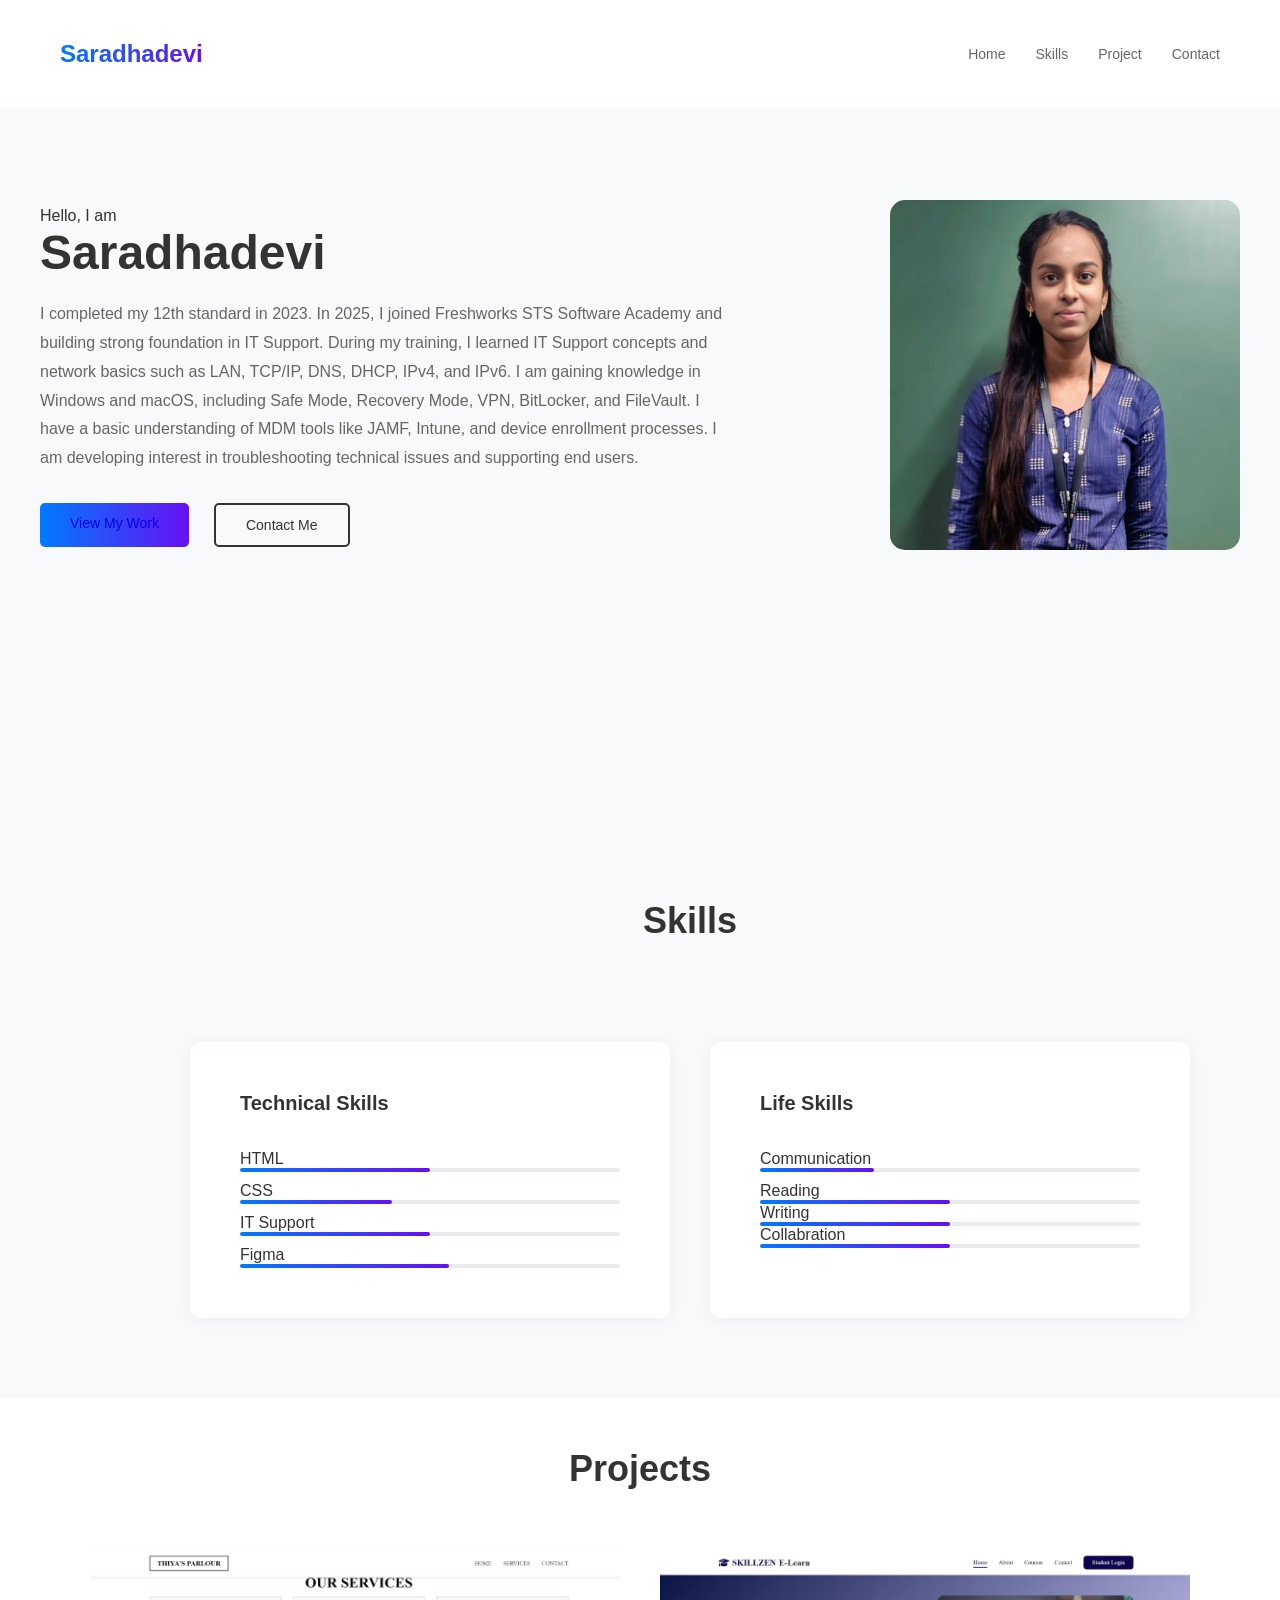
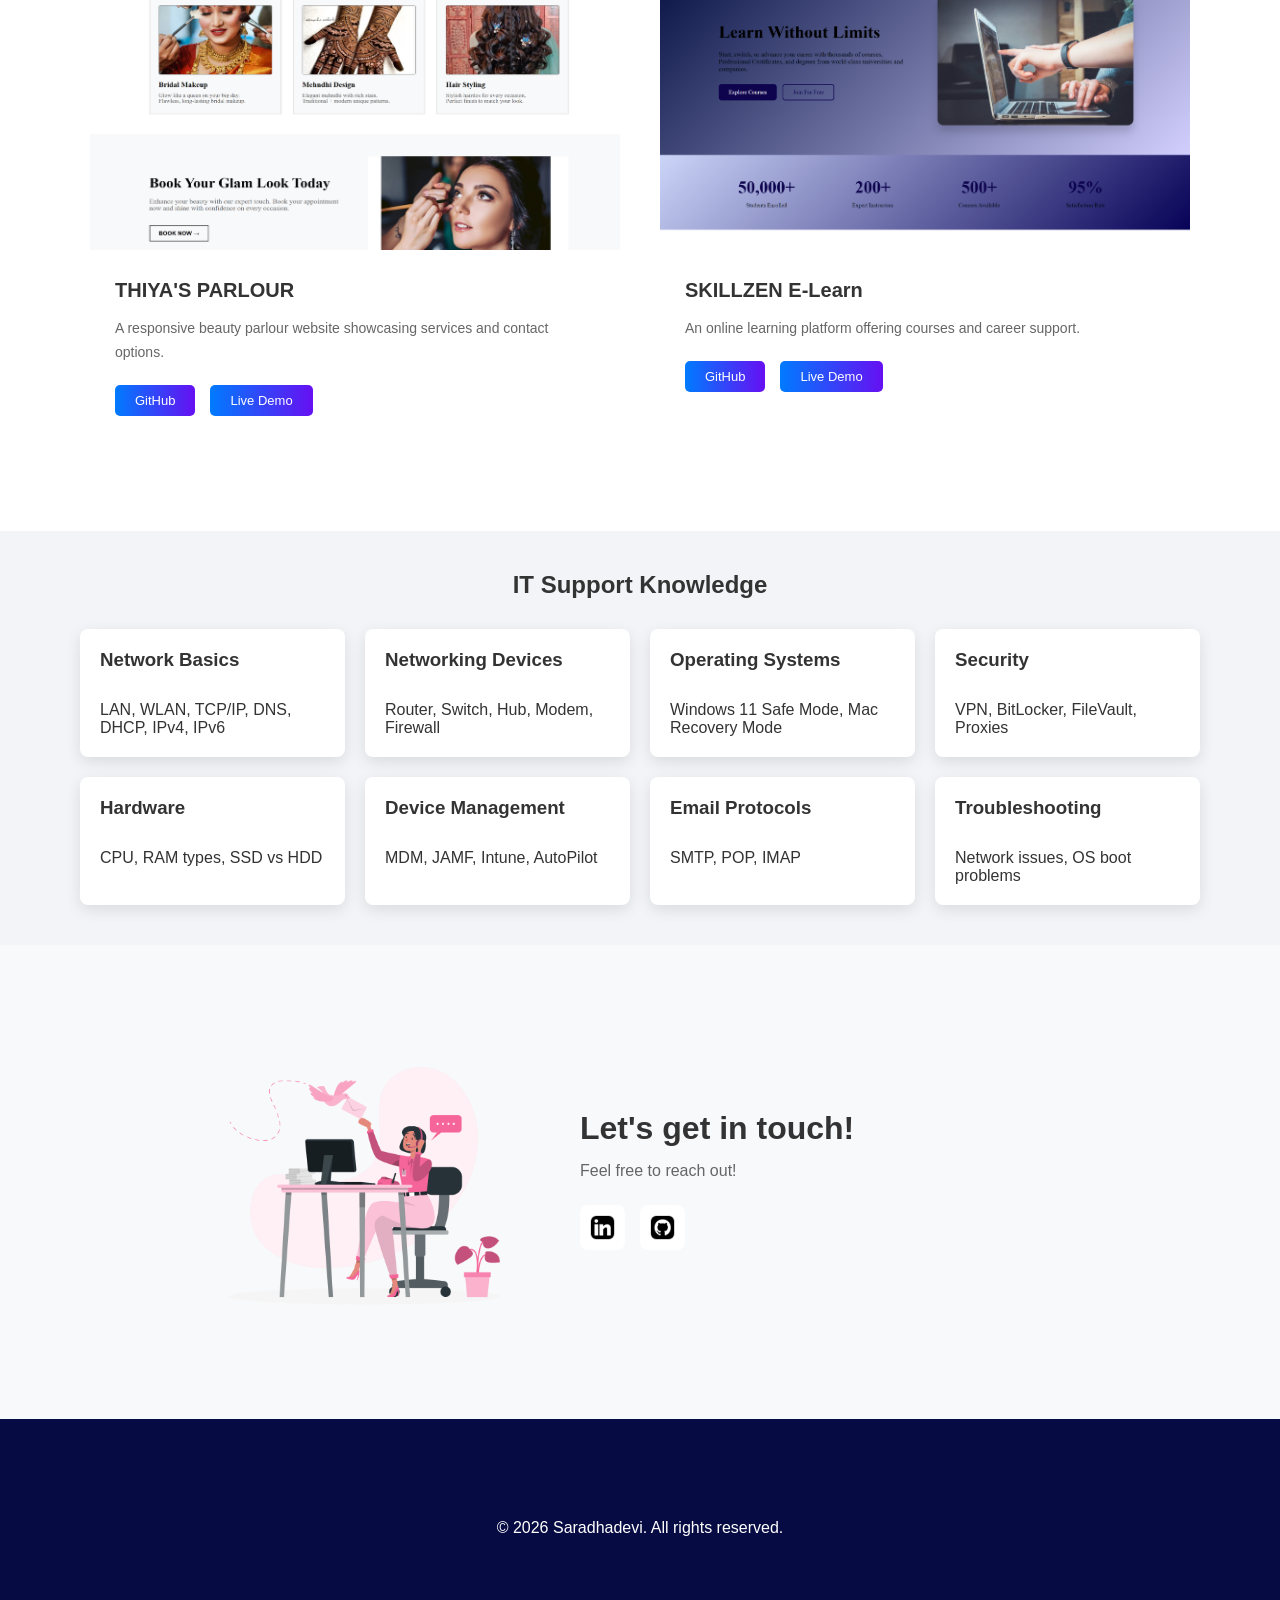
<file: index.html>
<!doctype html>
<html lang="en">
  <head>
    <meta charset="UTF-8" />
    <meta name="viewport" content="width=device-width, initial-scale=1.0" />
    <title>Saradhadevi | Portfolio</title>
    <link rel="stylesheet" href="./style.css" />
  </head>

  <body>
    <!-- Navigation -->
    <nav>
      <div class="nav-container">
        <a href="#home" class="logo">Saradhadevi</a>
        <ul class="nav-links">
          <li><a href="#home">Home</a></li>
          <li><a href="#skills">Skills</a></li>
          <li><a href="#portfolio">Project</a></li>
          
          <li><a href="#contact">Contact</a></li>
        </ul>
      </div>
    </nav>

    <!-- Home Section -->
    <section id="home" class="home-section">
      <div class="home-container">
        <div class="home-text">
          <p class="heading">Hello, I am</p>
          <h1 class="name">Saradhadevi</h1>
          <p class="description">
            I completed my 12th standard in 2023.
In 2025, I joined Freshworks STS Software Academy and building strong  foundation in IT Support.
During my training, I learned IT Support concepts and network basics such as LAN, TCP/IP, DNS, DHCP, IPv4, and IPv6.
I  am gaining knowledge in Windows and macOS, including Safe Mode, Recovery Mode, VPN, BitLocker, and FileVault.
I have a basic understanding of MDM tools like JAMF, Intune, and device enrollment processes.
I am  developing interest in troubleshooting technical issues and supporting end users.
          </p>
          <div class="buttons">
            <a href="#portfolio" class="btn btn-primary">View My Work</a>
            <a href="#contact" class="btn btn-secondary">Contact Me</a>
          </div>
        </div>
        <div class="home-image">
          <img src="assets/saratha's pic.png" alt="Saradhadevi" />
        </div>
      </div>
    </section>


</section> 

    <!-- Skills Section -->
    <section id="skills" class="skills-section">
  

      <div class="skills-container">
            <h2 class="section-title">Skills</h2>
            <div class="foo">
               <div class="skills-box">
          <h3>Technical Skills</h3>

          <div class="skill">
            <span>HTML</span>
            <div class="skill-bar">
              <div class="skill-fill" style="width: 50%"></div>
            </div>
          </div>

          <div class="skill">
            <span>CSS</span>
            <div class="skill-bar">
              <div class="skill-fill" style="width: 40%"></div>
            </div>
          </div>

           <div class="skill">
            <span>IT Support</span>
            <div class="skill-bar">
              <div class="skill-fill" style="width: 50%"></div>
            </div>
          </div>

          <div class="skill">
            <span>Figma</span>
            <div class="skill-bar">
              <div class="skill-fill" style="width: 55%"></div>
            </div>
          </div>
        </div>
        <div class="skills-box">
          <h3>Life Skills</h3>

          <div class="skill">
            <span>Communication</span>
            <div class="skill-bar">
              <div class="skill-fill" style="width: 30%"></div>
            </div>
          </div>

          <div class="skill">
            <span>Reading</span>
            <div class="skill-bar">
              <div class="skill-fill" style="width: 50%"></div>
            </div>

              <div class="skill">
            <span>Writing</span>
            <div class="skill-bar">
              <div class="skill-fill" style="width: 50%"></div>
            </div>

             <div class="skill">
            <span>Collabration</span>
            <div class="skill-bar">
              <div class="skill-fill" style="width: 50%"></div>
            </div>

          </div>
        </div>
      </div>
      </div>
            </div>
       

    </section>

    <!-- Projects Section -->
    <section id="portfolio" class="portfolio-section">
      <div class="boo">

        <h2 class="section-title">Projects</h2>
        <div class="projects-container">
          <div class="project-card">
            <img src="assets/parlour.png" alt="Thiya's Parlour" />
            <div class="project-info">
              <h3>THIYA'S PARLOUR</h3>
              <p>
                A responsive beauty parlour website showcasing services and
                contact options.
              </p>
              <div class="project-links">
                <a href="https://github.com/sarathasharu21-bot/static-webpage"
                  >GitHub</a
                >
                <a href="https://sarathasharu21-bot.github.io/static-webpage/"
                  >Live Demo</a
                >
              </div>
            </div>
          </div>
  
          <div class="project-card">
            <img src="assets/Skillzen.png" alt="Skillzen E-Learn" />
            <div class="project-info">
              <h3>SKILLZEN E-Learn</h3>
              <p>
                An online learning platform offering courses and career support.
              </p>
              <div class="project-links">
                <a href="https://github.com/sarathasharu21-bot/Skillzen"
                  >GitHub</a
                >
                <a href="https://sarathasharu21-bot.github.io/Skillzen-E-Learn/"
                  >Live Demo</a
                >
              </div>
            </div>
          </div>
        </div>
      </div>
      
    </section>


     <!-- IT SKILLS SECTION -->
    <section id="skills" class="skills">
        <h2>IT Support Knowledge</h2>

        <div class="card-container">

            <div class="card">
                <h3>Network Basics</h3>
                <p>LAN, WLAN, TCP/IP, DNS, DHCP, IPv4, IPv6</p>
            </div>

            <div class="card">
                <h3>Networking Devices</h3>
                <p>Router, Switch, Hub, Modem, Firewall</p>
            </div>

            <div class="card">
                <h3>Operating Systems</h3>
                <p>Windows 11 Safe Mode, Mac Recovery Mode</p>
            </div>

            <div class="card">
                <h3>Security</h3>
                <p>VPN, BitLocker, FileVault, Proxies</p>
            </div>

            <div class="card">
                <h3>Hardware</h3>
                <p>CPU, RAM types, SSD vs HDD</p>
            </div>

            <div class="card">
                <h3>Device Management</h3>
                <p>MDM, JAMF, Intune, AutoPilot</p>
            </div>

            <div class="card">
                <h3>Email Protocols</h3>
                <p>SMTP, POP, IMAP</p>
            </div>

            <div class="card">
                <h3>Troubleshooting</h3>
                <p>Network issues, OS boot problems</p>
            </div>

        </div>
    </section>




    <!-- Contact Section -->
    <section id="contact" class="contact-section">
      <div class="contact-container">
        <div class="contact-image">
          <img src="assets/Contact-me-img.png" alt="Contact" />
        </div>

        <div class="contact-text">
          <h2>Let's get in touch!</h2>
          <p>Feel free to reach out!</p>

          <div class="social-links">
            <a href="https://linkedin.com/in/saradhadevi-m-418635389/">
              <img src="assets/linkedin.png" alt="LinkedIn" />
            </a>

            <a href="https://github.com/">
              <img src="assets/github.png" alt="GitHub" />
            </a>

            <!-- <a href="mailto:sarathasharu21@gmail.com">
              <img src="assets/mail.png" alt="Email" />
            </a>
            <p>sarathasharu21@gmail.com</p>

            <a href="tel:+919361289836">
              <img src="assets/call.png" alt="Phone" />
            </a>
            <p>9361289836</p>
          </div>
        </div> -->
      </div>
    </section>

    <!-- Footer -->
    <footer>
      <p>&copy; 2026 Saradhadevi. All rights reserved.</p>
    </footer>
  </body>
</html>
</file>
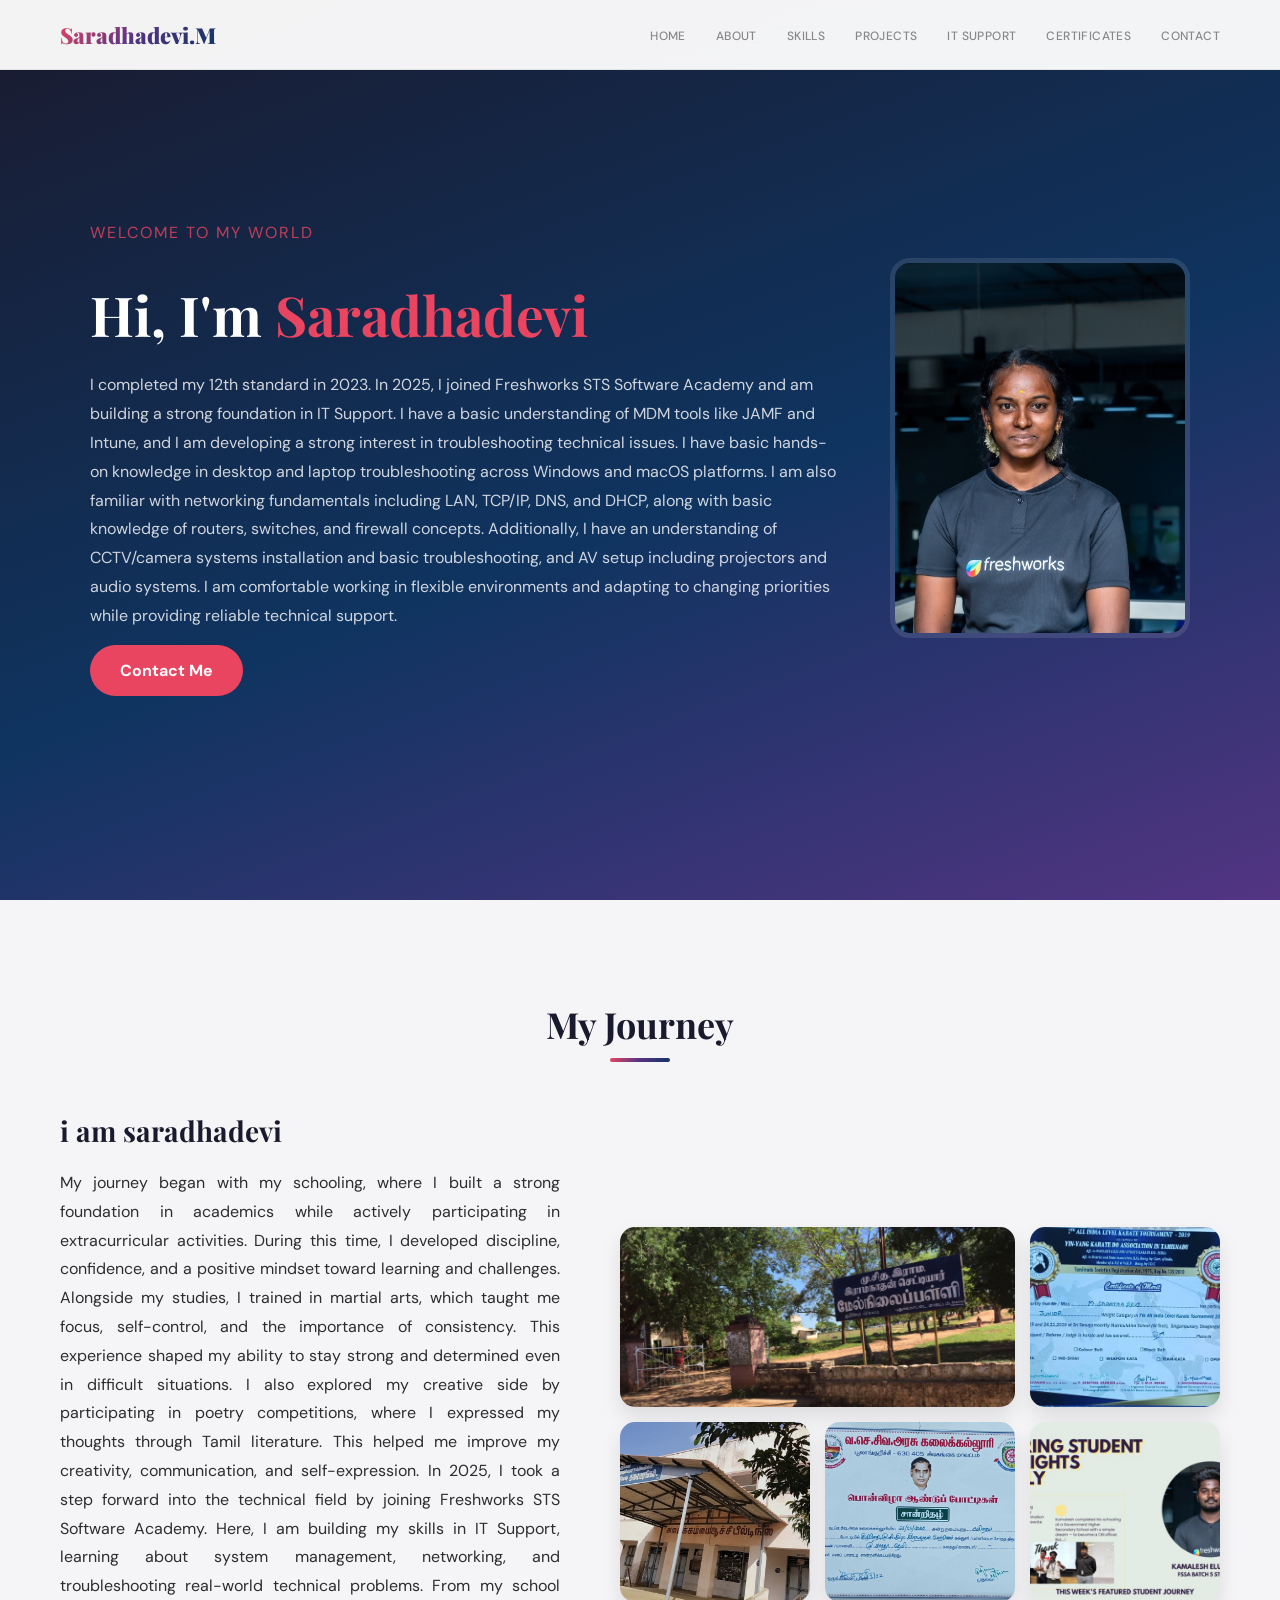
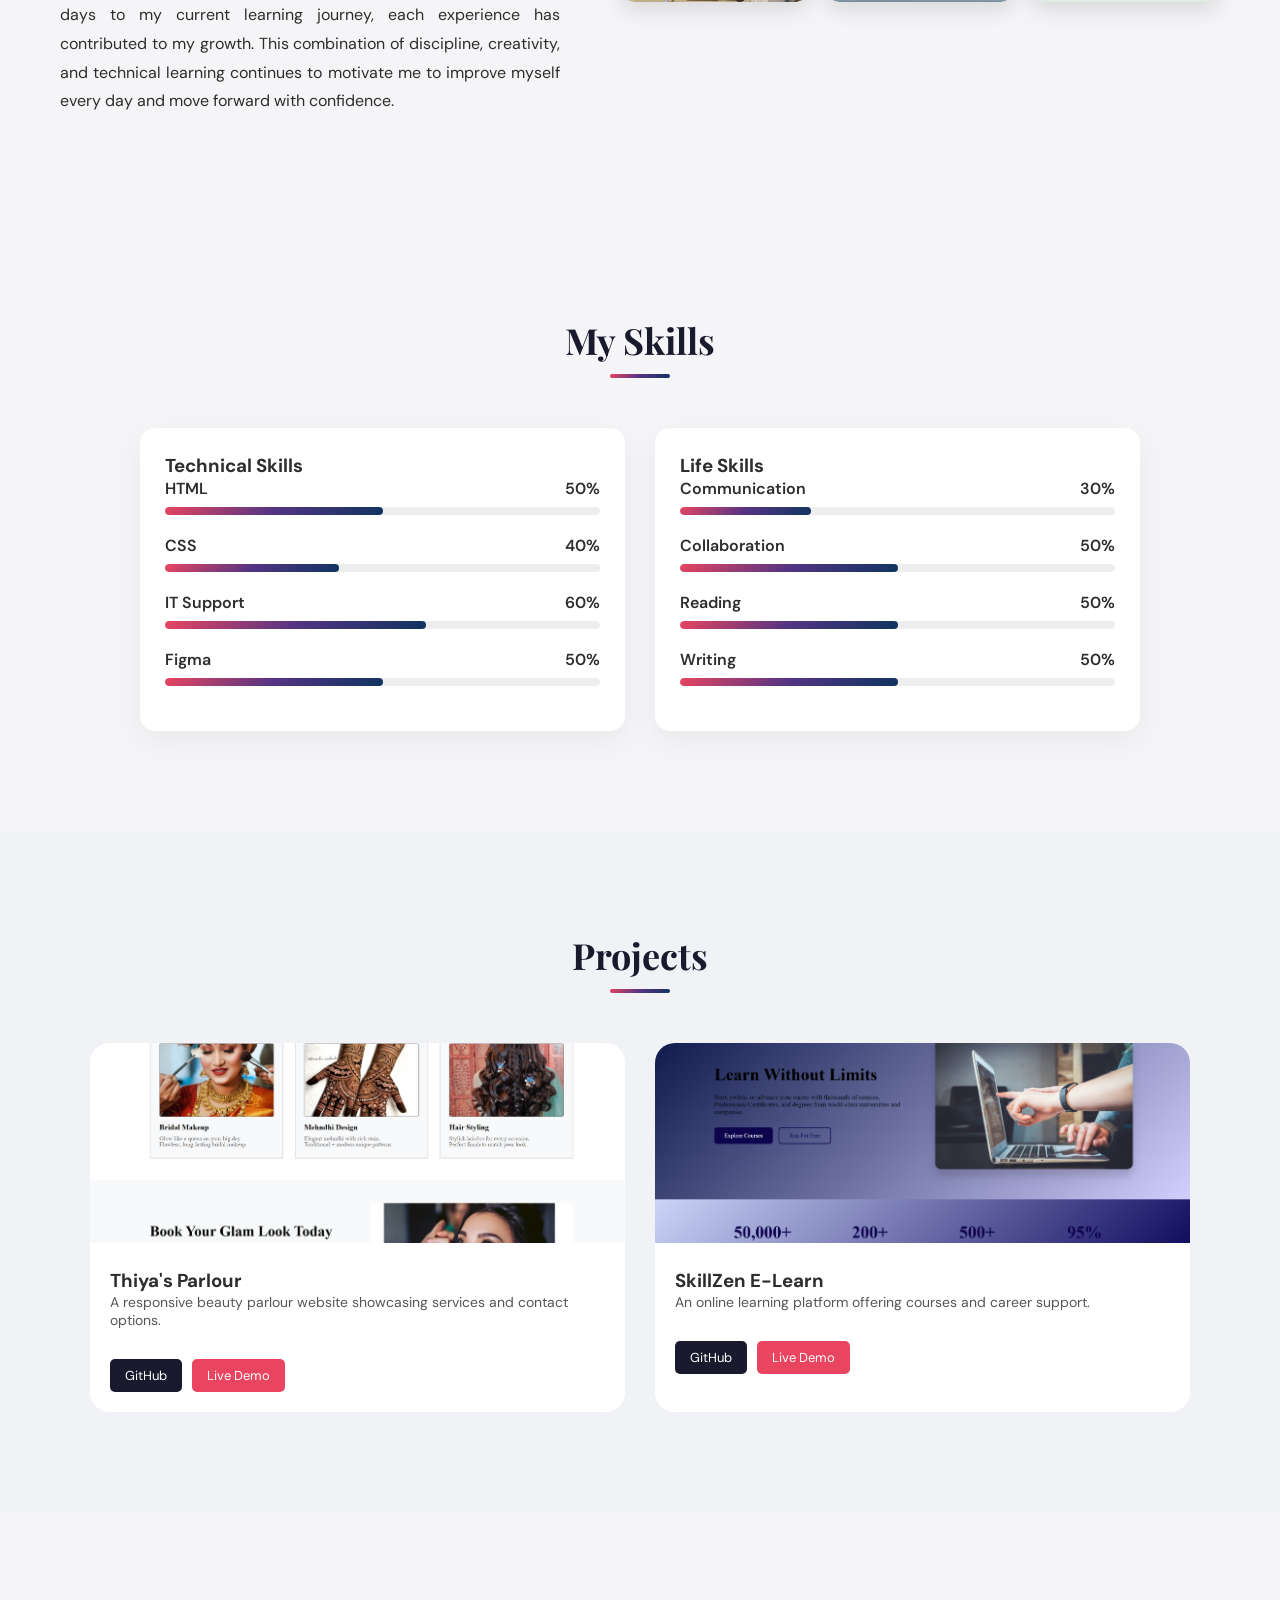
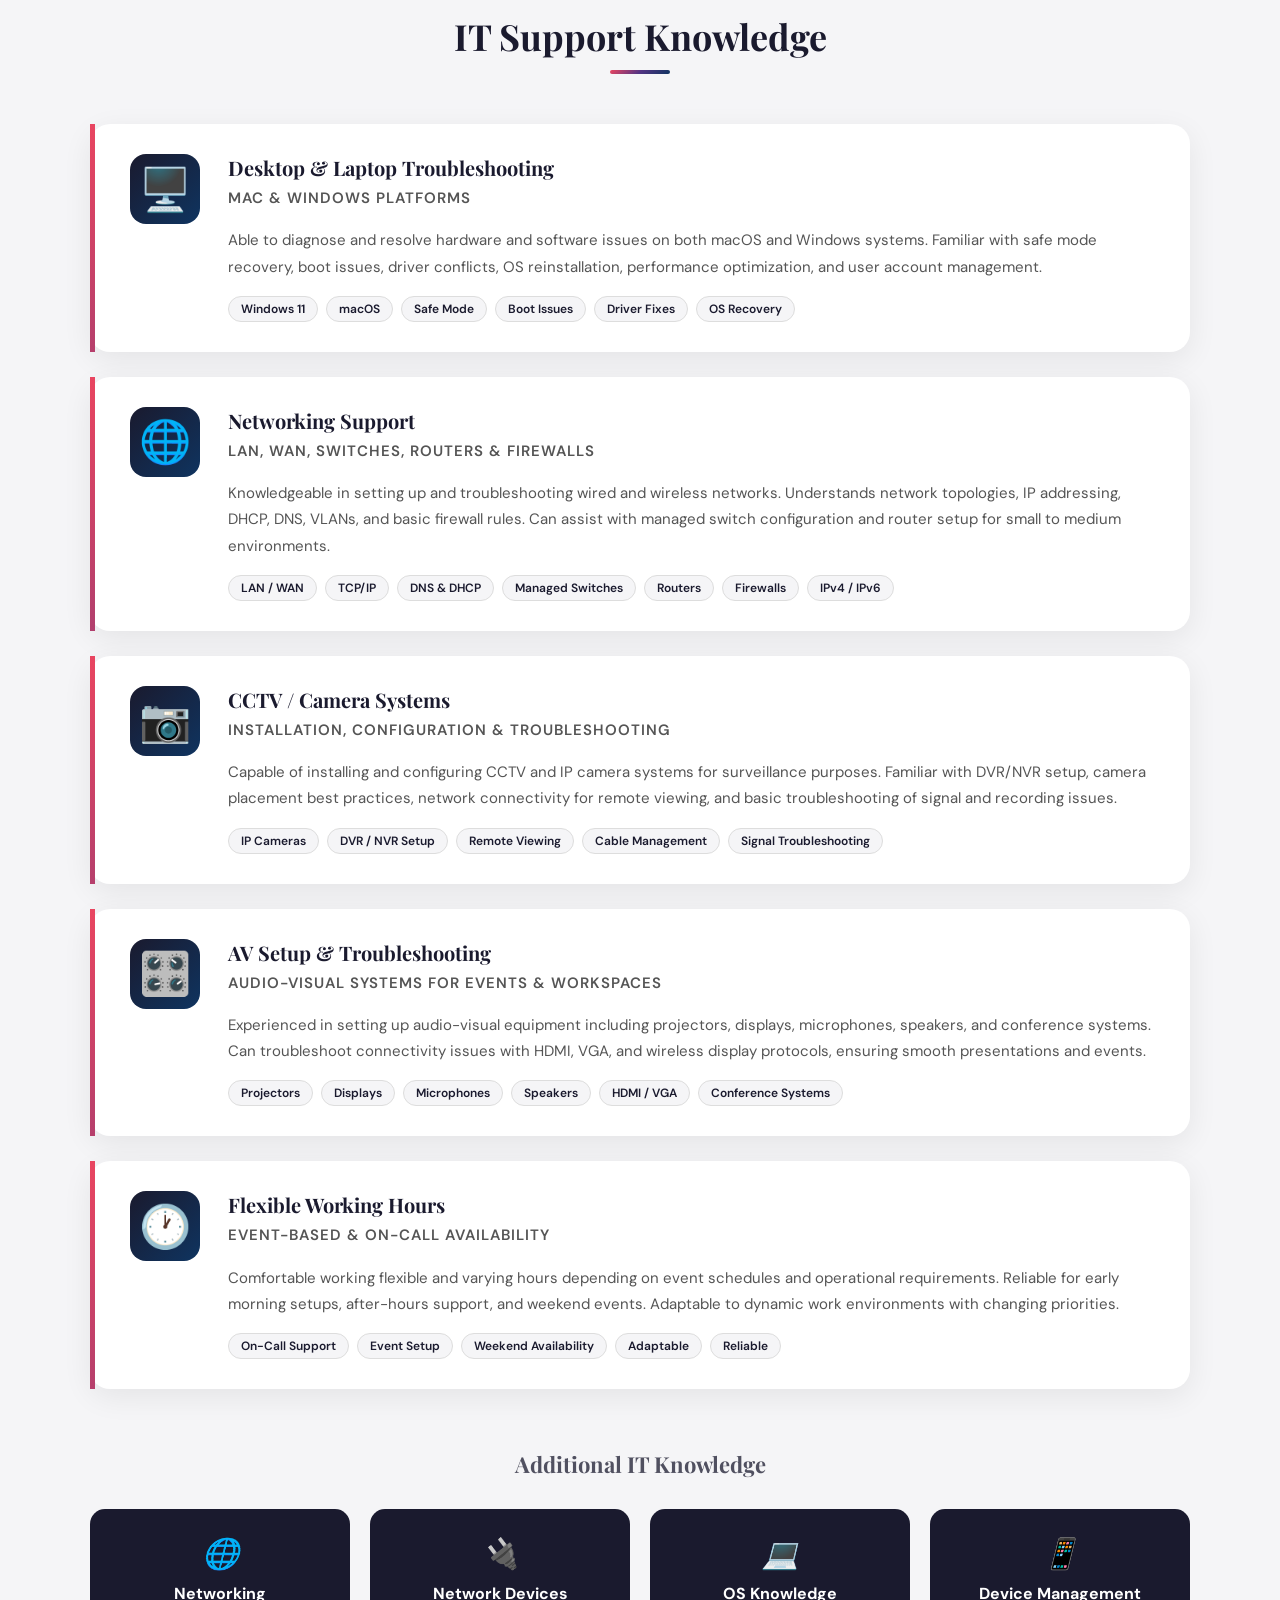
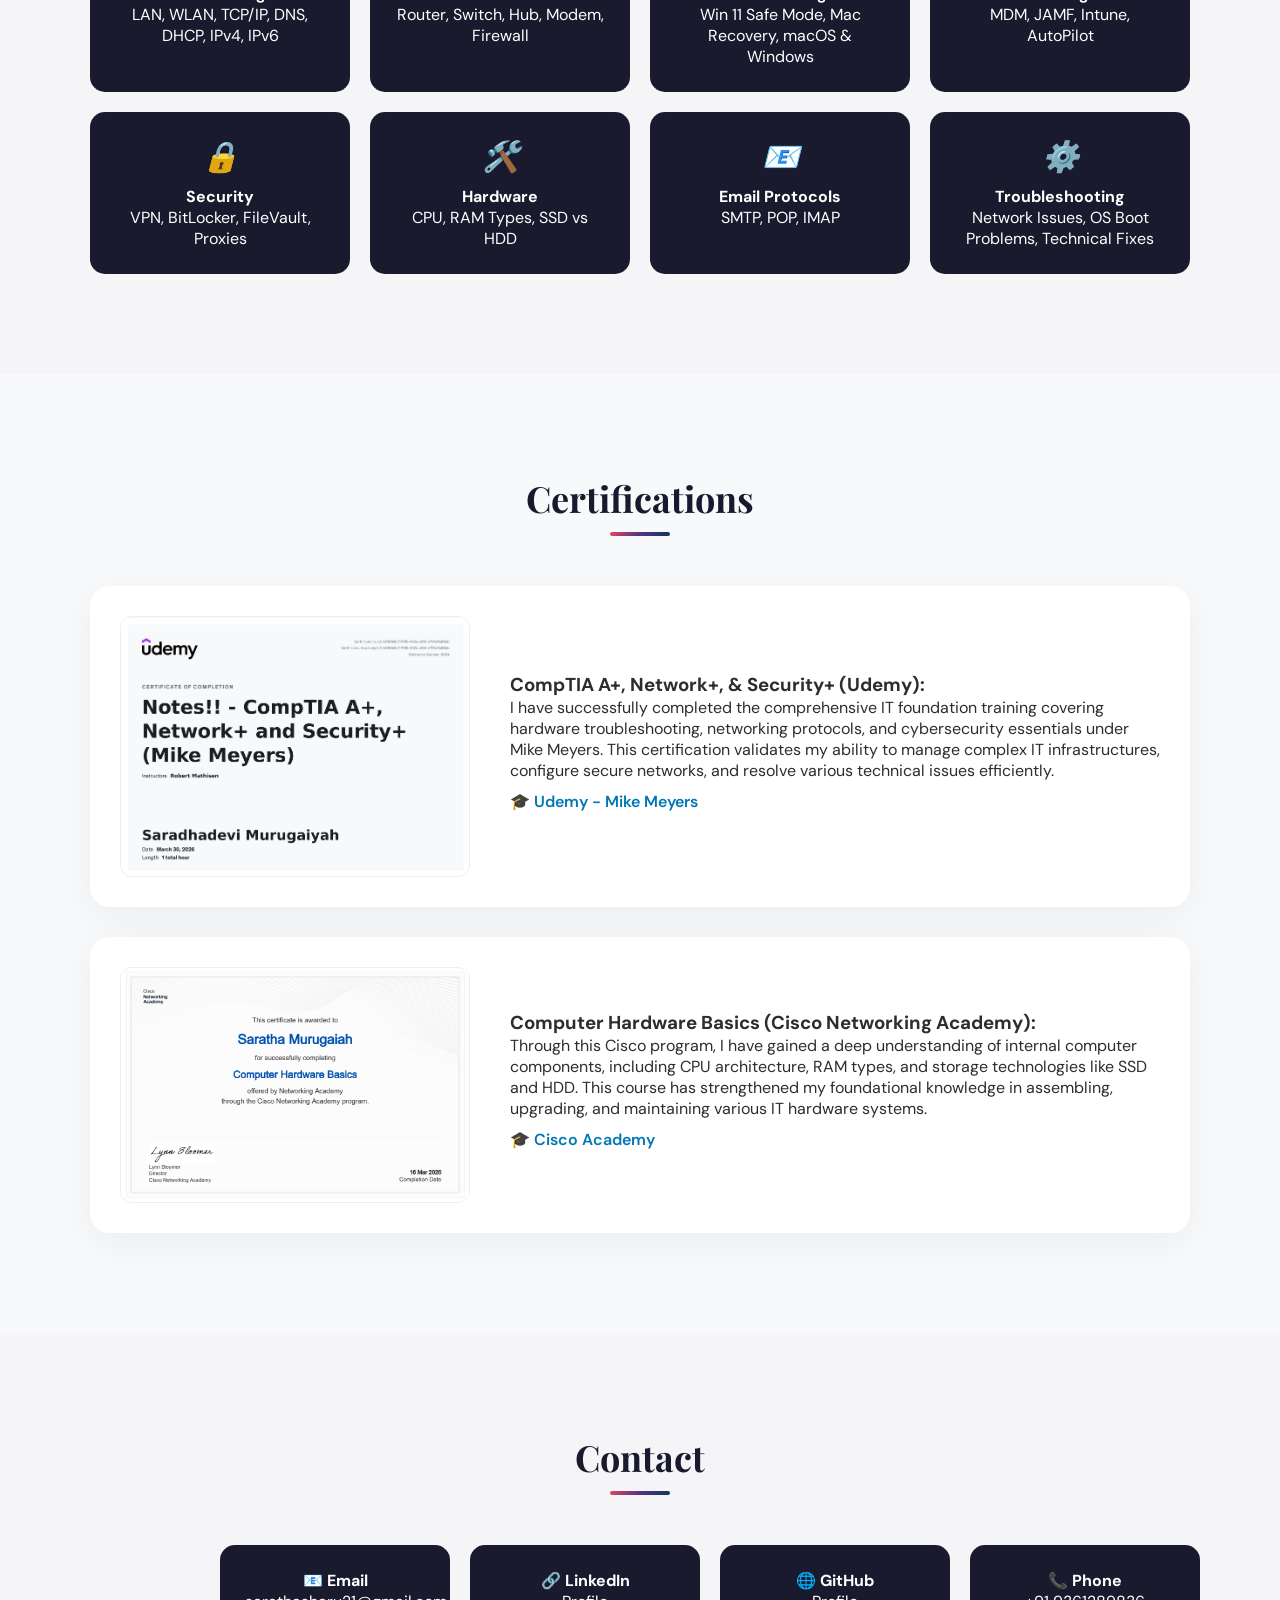
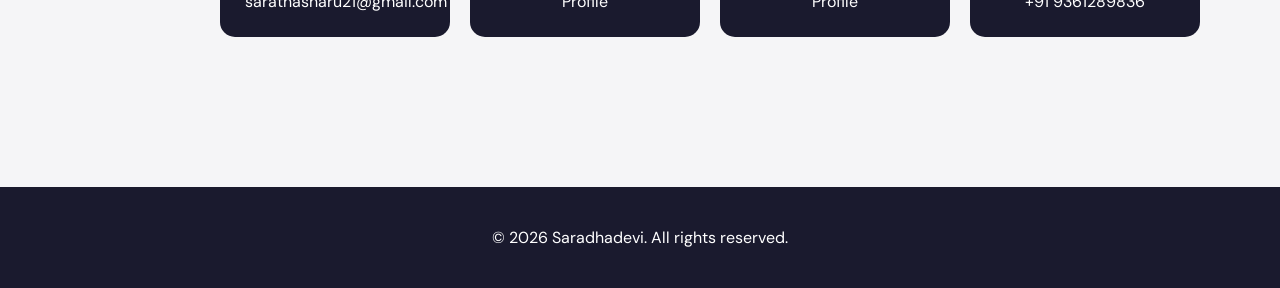
<file: index2.html>
<!DOCTYPE html>
<html lang="en">
<head>
  <meta charset="UTF-8" />
  <meta name="viewport" content="width=device-width, initial-scale=1.0" />
  <title>Saradhadevi | Portfolio</title>
  <link href="https://fonts.googleapis.com/css2?family=Playfair+Display:wght@700;900&family=DM+Sans:wght@300;400;500;600&display=swap" rel="stylesheet" />
  <link rel="stylesheet" href="style2.css"> 
</head>
<body>

  <nav>
    <a href="#" class="logo">Saradhadevi.M</a>
    <ul class="nav-links">
      <li><a href="#home">Home</a></li>
      <li><a href="#about">About</a></li>
      <li><a href="#skills">Skills</a></li>
      <li><a href="#portfolio">Projects</a></li>
      <li><a href="#it-support">IT Support</a></li>
      <li><a href="#certificates">Certificates</a></li>
      <li><a href="#contact">Contact</a></li>
    </ul>
  </nav>

  <section id="home" class="home-section">
    <div class="home-container">
      <div class="home-text">
        <p style="letter-spacing: 2px; color: var(--accent1);">WELCOME TO MY WORLD</p>
        <h1>Hi, I'm <span>Saradhadevi</span></h1>
        <p>I completed my 12th standard in 2023. In 2025, I joined Freshworks STS Software Academy and am building a strong foundation in IT Support. I have a basic understanding of MDM tools like JAMF and Intune, and I am developing a strong interest in troubleshooting technical issues.

I have basic hands-on knowledge in desktop and laptop troubleshooting across Windows and macOS platforms. I am also familiar with networking fundamentals including LAN, TCP/IP, DNS, and DHCP, along with basic knowledge of routers, switches, and firewall concepts.

Additionally, I have an understanding of CCTV/camera systems installation and basic troubleshooting, and AV setup including projectors and audio systems. I am comfortable working in flexible environments and adapting to changing priorities while providing reliable technical support.</p>
        <a href="#contact" style="padding: 15px 30px; background: var(--accent1); color: white; border-radius: 50px; font-weight: bold;">Contact Me</a>
      </div>
      <div class="home-image">
        <img src="assets/my image.png" alt="Saradhadevi">
      </div>
    </div>
  </section>

  <section id="about" class="about-section">
    <h2 class="section-title">My Journey</h2>
    <div class="section-line"></div>
    <div class="journey-container">
      <div class="journey-text">
        <h3>i am saradhadevi</h3>
        <p>My journey began with my schooling, where I built a strong foundation in academics while actively participating in extracurricular activities. During this time, I developed discipline, confidence, and a positive mindset toward learning and challenges.

Alongside my studies, I trained in martial arts, which taught me focus, self-control, and the importance of consistency. This experience shaped my ability to stay strong and determined even in difficult situations.

I also explored my creative side by participating in poetry competitions, where I expressed my thoughts through Tamil literature. This helped me improve my creativity, communication, and self-expression.

In 2025, I took a step forward into the technical field by joining Freshworks STS Software Academy. Here, I am building my skills in IT Support, learning about system management, networking, and troubleshooting real-world technical problems.

From my school days to my current learning journey, each experience has contributed to my growth. This combination of discipline, creativity, and technical learning continues to motivate me to improve myself every day and move forward with confidence.</p>
      </div>
      <div class="journey-gallery">
        <div class="gallery-item item-1"><img src="assets/M.CT.RM.School.png" alt="Schooling"></div>
        <div class="gallery-item item-2"><img src="assets/Karathey certificate.png" alt="Karate Certificate"></div>
        <div class="gallery-item item-3"><img src="assets/School.png" alt="Medal"></div>
        <div class="gallery-item item-4"><img src="assets/kavithai ceriticate.png" alt="Poetry"></div>
        <div class="gallery-item item-5"><img src="assets/Screenshot 2026-04-15 232546.png" alt="Present"></div>
      </div>
    </div>
  </section>

  <section id="skills">
    <h2 class="section-title">My Skills</h2>
    <div class="section-line"></div>
    <div class="skills-grid">
      <div class="skill-card">
        <h3>Technical Skills</h3>
        <div class="skill-item">
          <div class="skill-info"><span>HTML</span><span>50%</span></div>
          <div class="progress-bar"><div class="progress-fill" style="width: 50%"></div></div>
        </div>
        <div class="skill-item">
          <div class="skill-info"><span>CSS</span><span>40%</span></div>
          <div class="progress-bar"><div class="progress-fill" style="width: 40%"></div></div>
        </div>
        <div class="skill-item">
          <div class="skill-info"><span>IT Support</span><span>60%</span></div>
          <div class="progress-bar"><div class="progress-fill" style="width: 60%"></div></div>
        </div>
        <div class="skill-item">
          <div class="skill-info"><span>Figma</span><span>50%</span></div>
          <div class="progress-bar"><div class="progress-fill" style="width: 50%"></div></div>
        </div>
      </div>
      <div class="skill-card">
        <h3>Life Skills</h3>
        <div class="skill-item">
          <div class="skill-info"><span>Communication</span><span>30%</span></div>
          <div class="progress-bar"><div class="progress-fill" style="width: 30%"></div></div>
        </div>
        <div class="skill-item">
          <div class="skill-info"><span>Collaboration</span><span>50%</span></div>
          <div class="progress-bar"><div class="progress-fill" style="width: 50%"></div></div>
        </div>
        <div class="skill-item">
          <div class="skill-info"><span>Reading</span><span>50%</span></div>
          <div class="progress-bar"><div class="progress-fill" style="width: 50%"></div></div>
        </div>
        <div class="skill-item">
          <div class="skill-info"><span>Writing</span><span>50%</span></div>
          <div class="progress-bar"><div class="progress-fill" style="width: 50%"></div></div>
        </div>
      </div>
    </div>
  </section>

  <section id="portfolio" class="portfolio-section">
    <h2 class="section-title">Projects</h2>
    <div class="section-line"></div>
    <div class="projects-grid">
      <div class="project-card">
        <img src="assets/parlour.png" alt="Thiya's Parlour">
        <div class="project-content">
          <h3>Thiya's Parlour</h3>
          <p style="font-size: 14px; color: var(--text); opacity: 0.8; margin-bottom: 15px;">A responsive beauty parlour website showcasing services and contact options.</p>
          <div style="display: flex; gap: 10px;">
            <a href="https://github.com/sarathasharu21-bot/static-webpage" class="btn-small" style="background: var(--primary);">GitHub</a>
            <a href="https://sarathasharu21-bot.github.io/static-webpage/" class="btn-small">Live Demo</a>
          </div>
        </div>
      </div>
      <div class="project-card">
        <img src="assets/Skillzen.png" alt="SkillZen E-Learn">
        <div class="project-content">
          <h3>SkillZen E-Learn</h3>
          <p style="font-size: 14px; color: var(--text); opacity: 0.8; margin-bottom: 15px;">An online learning platform offering courses and career support.</p>
          <div style="display: flex; gap: 10px;">
            <a href="https://github.com/sarathasharu21-bot/Skillzen" class="btn-small" style="background: var(--primary);">GitHub</a>
            <a href="https://sarathasharu21-bot.github.io/Skillzen-E-Learn/" class="btn-small">Live Demo</a>
          </div>
        </div>
      </div>
    </div>
  </section>

  <!-- ── IT SUPPORT SECTION (UPDATED) ── -->
  <section id="it-support">
    <h2 class="section-title">IT Support Knowledge</h2>
    <div class="section-line"></div>

    <!-- 5 Main Expertise Cards -->
    <div class="it-expertise-grid">

      <div class="it-expertise-card">
        <div class="it-expertise-icon">🖥️</div>
        <div class="it-expertise-body">
          <h3>Desktop & Laptop Troubleshooting</h3>
          <p class="it-expertise-sub">Mac & Windows Platforms</p>
          <p>Able to diagnose and resolve hardware and software issues on both macOS and Windows systems. Familiar with safe mode recovery, boot issues, driver conflicts, OS reinstallation, performance optimization, and user account management.</p>
          <div class="it-tags">
            <span>Windows 11</span><span>macOS</span><span>Safe Mode</span><span>Boot Issues</span><span>Driver Fixes</span><span>OS Recovery</span>
          </div>
        </div>
      </div>

      <div class="it-expertise-card">
        <div class="it-expertise-icon">🌐</div>
        <div class="it-expertise-body">
          <h3>Networking Support</h3>
          <p class="it-expertise-sub">LAN, WAN, Switches, Routers & Firewalls</p>
          <p>Knowledgeable in setting up and troubleshooting wired and wireless networks. Understands network topologies, IP addressing, DHCP, DNS, VLANs, and basic firewall rules. Can assist with managed switch configuration and router setup for small to medium environments.</p>
          <div class="it-tags">
            <span>LAN / WAN</span><span>TCP/IP</span><span>DNS & DHCP</span><span>Managed Switches</span><span>Routers</span><span>Firewalls</span><span>IPv4 / IPv6</span>
          </div>
        </div>
      </div>

      <div class="it-expertise-card">
        <div class="it-expertise-icon">📷</div>
        <div class="it-expertise-body">
          <h3>CCTV / Camera Systems</h3>
          <p class="it-expertise-sub">Installation, Configuration & Troubleshooting</p>
          <p>Capable of installing and configuring CCTV and IP camera systems for surveillance purposes. Familiar with DVR/NVR setup, camera placement best practices, network connectivity for remote viewing, and basic troubleshooting of signal and recording issues.</p>
          <div class="it-tags">
            <span>IP Cameras</span><span>DVR / NVR Setup</span><span>Remote Viewing</span><span>Cable Management</span><span>Signal Troubleshooting</span>
          </div>
        </div>
      </div>

      <div class="it-expertise-card">
        <div class="it-expertise-icon">🎛️</div>
        <div class="it-expertise-body">
          <h3>AV Setup & Troubleshooting</h3>
          <p class="it-expertise-sub">Audio-Visual Systems for Events & Workspaces</p>
          <p>Experienced in setting up audio-visual equipment including projectors, displays, microphones, speakers, and conference systems. Can troubleshoot connectivity issues with HDMI, VGA, and wireless display protocols, ensuring smooth presentations and events.</p>
          <div class="it-tags">
            <span>Projectors</span><span>Displays</span><span>Microphones</span><span>Speakers</span><span>HDMI / VGA</span><span>Conference Systems</span>
          </div>
        </div>
      </div>

      <div class="it-expertise-card">
        <div class="it-expertise-icon">🕐</div>
        <div class="it-expertise-body">
          <h3>Flexible Working Hours</h3>
          <p class="it-expertise-sub">Event-Based & On-Call Availability</p>
          <p>Comfortable working flexible and varying hours depending on event schedules and operational requirements. Reliable for early morning setups, after-hours support, and weekend events. Adaptable to dynamic work environments with changing priorities.</p>
          <div class="it-tags">
            <span>On-Call Support</span><span>Event Setup</span><span>Weekend Availability</span><span>Adaptable</span><span>Reliable</span>
          </div>
        </div>
      </div>

    </div>

    <!-- General IT Knowledge Cards (Existing, kept below) -->
    <h3 class="it-sub-heading">Additional IT Knowledge</h3>
    <div class="it-grid">
      <div class="it-card"><i>🌐</i><h4>Networking</h4><p>LAN, WLAN, TCP/IP, DNS, DHCP, IPv4, IPv6</p></div>
      <div class="it-card"><i>🔌</i><h4>Network Devices</h4><p>Router, Switch, Hub, Modem, Firewall</p></div>
      <div class="it-card"><i>💻</i><h4>OS Knowledge</h4><p>Win 11 Safe Mode, Mac Recovery, macOS & Windows</p></div>
      <div class="it-card"><i>📱</i><h4>Device Management</h4><p>MDM, JAMF, Intune, AutoPilot</p></div>
      <div class="it-card"><i>🔒</i><h4>Security</h4><p>VPN, BitLocker, FileVault, Proxies</p></div>
      <div class="it-card"><i>🛠️</i><h4>Hardware</h4><p>CPU, RAM Types, SSD vs HDD</p></div>
      <div class="it-card"><i>📧</i><h4>Email Protocols</h4><p>SMTP, POP, IMAP</p></div>
      <div class="it-card"><i>⚙️</i><h4>Troubleshooting</h4><p>Network Issues, OS Boot Problems, Technical Fixes</p></div>
    </div>
  </section>

  <section id="certificates" class="cert-section">
    <h2 class="section-title">Certifications</h2>
    <div class="section-line"></div>
    <div class="cert-container">
      <div class="cert-card">
        <div class="cert-img-box"><img src="assets/Udemy Certificate.png" alt="Udemy"></div>
        <div class="cert-info">
          <h3>CompTIA A+, Network+, & Security+ (Udemy):</h3>
          <p>I have successfully completed the comprehensive IT foundation training covering hardware troubleshooting, networking protocols, and cybersecurity essentials under Mike Meyers. This certification validates my ability to manage complex IT infrastructures, configure secure networks, and resolve various technical issues efficiently.</p>
          <span class="cert-platform">🎓 Udemy - Mike Meyers</span>
        </div>
      </div>
      <div class="cert-card">
        <div class="cert-img-box"><img src="assets/Certificate 1.png" alt="Cisco"></div>
        <div class="cert-info">
          <h3>Computer Hardware Basics (Cisco Networking Academy):</h3>
          <p>Through this Cisco program, I have gained a deep understanding of internal computer components, including CPU architecture, RAM types, and storage technologies like SSD and HDD. This course has strengthened my foundational knowledge in assembling, upgrading, and maintaining various IT hardware systems.</p>
          <span class="cert-platform">🎓 Cisco Academy</span>
        </div>
      </div>
    </div>
  </section>

  <section id="contact">
    <h2 class="section-title">Contact</h2>
    <div class="section-line"></div>
    <div class="contact-wrapper">
      <div class="contact-item"><h4>📧 Email</h4><a href="mailto:sarathasharu21@gmail.com">sarathasharu21@gmail.com</a></div>
      <div class="contact-item"><h4>🔗 LinkedIn</h4><a href="https://linkedin.com/in/saradhadevi-m-418635389/">Profile</a></div>
      <div class="contact-item"><h4>🌐 GitHub</h4><a href="https://github.com/sarathasharu21-bot">Profile</a></div>
      <div class="contact-item"><h4>📞 Phone</h4><p>+91 9361289836</p></div>
    </div>
  </section>

  <footer>
    <p>&copy; 2026 Saradhadevi. All rights reserved.</p>
  </footer>

</body>
</html>
</file>
<file: style.css>
* {
  margin: 0;
  padding: 0;
  box-sizing: border-box;
}

body {
  font-family: "Poppins", sans-serif;
  font-size: 16px;
  color: #333;
  background-color: #fff;
}

a {
  text-decoration: none;
}

/* navbar */
nav {
  background-color: #fff;
  padding: 20px;
  position: fixed;
  left: 0;
  right: 0;
}

.nav-container {
  max-width: 1200px;
  margin: auto;
  padding: 20px;
  display: flex;
  justify-content: space-between;
  align-items: center; 
} 

.logo {
  font-size: 24px;
  font-weight: 700;
  background: linear-gradient(to right, #007bff, #6610f2);
  -webkit-background-clip: text;
  -webkit-text-fill-color: transparent;
  background-clip: text;
}

.nav-links {
  display: flex;
  list-style: none;
  gap: 30px;
}

.nav-links a {
  font-size: 14px;
  font-weight: 500;
  color: #666;
}

.nav-links a:hover {
  color: #007bff;
}

/* Home Section */
.home-section {
  padding: 200px 20px 20px;
  background-color: #f8f9fa;
  height:80vh;
  
}

.home-container {
  max-width: 1200px;
  margin: 0 auto;
  display: flex;
  align-items: center;
  gap: 160px;
}

.home-text {
  flex: 1;
}

.Heading {
  font-size: 18px;
  color: #666;
  margin-bottom: 10px;
}

.name {
  font-size: 48px;
  font-weight: 700;
  color: #333;
  margin-bottom: 20px;
}

.description {
  font-size: 16px;
  color: #666;
  margin-bottom: 30px;
  line-height: 1.8;
}

.buttons {
  display: flex;
  gap: 25px;
}

.btn {
  padding: 12px 30px;
  font-size: 14px;
  font-weight: 500;
  border-radius: 5px;
}

.btn-primary {
  background: linear-gradient(to right, #007bff, #6610f2);
}

.btn-primary:hover {
  background: linear-gradient(to right, #0056b3, #520dc2);
}

.btn-secondary {
  background-color: transparent;
  color: #333;
  border: 2px solid #333;
}

.btn-secondary:hover {
  background-color: #333;
  color: #fff;
}

.home-image {
  text-align: center;
}

.home-image img {
  max-width: 350px;
  border-radius: 15px;
}

/* SECTION TITLE */
.section-title  {
  
  font-size: 36px;
  font-weight: 700;
  text-align: center;
  color: #333;
  padding-bottom: 60px;
}

/* SKILLS SECTION */
.skills-section {
  padding: 80px 20px;
  background-color: #f8f9fa;
}

.skills-container {
  max-width: 1000px;
  margin-top: 100px;
  display: flex;
  gap: 40px;
  flex-direction: column;
  margin-left: 170px
 


}
.foo{
  display: flex;
  gap: 40px;
}

.boo{
  margin:30px 
}
.skills-box {
  flex: 1;
  background-color: #fff;
  padding: 50px;
  border-radius: 10px;
  box-shadow: 0 2px 15px rgba(0, 0, 0, 0.05);
}

.skills-box h3 {
  font-size: 20px;
  font-weight: 600;
  margin-bottom: 35px;
  color: #333;
  justify-content: center;
}

.skill {
  margin-bottom: 10px;
}

.skill:last-child {
  margin-bottom: 0;
}

.skill-info {
  display: flex;
  justify-content: space-between;
  margin-bottom: 8px;
  font-size: 14px;
  color: #666;
}

.skill-bar {
  height: 4px;
  background-color: #e9ecef;
  border-radius: 10px;
}

.skill-fill {
  height: 100%;
  background: linear-gradient(to right, #007bff, #6610f2);
  border-radius: 20px;
}

/* PROJECT SECTION */
.portfolio-section {
  padding: 20px 20px;
  max-width: 1200px;
  margin: 0 auto;
}

.projects-container {
  display: flex;
  gap: 40px;
}

.card  h3{
  padding-bottom: 30px;
}

.project-card {
  flex: 1;
  background-color: #fff;
  border-radius: 10px;
  /* overflow: hidden; */
  padding-bottom: 40px;

}

.project-card img {
  width: 100%;
  height: 300px;
  /* object-fit: cover; */
}

.project-info {
  padding: 25px;
}

.project-info h3 {
  font-size: 20px;
  font-weight: 600;
  margin-bottom: 15px;
  color: #333;
  
}

.project-info p {
  font-size: 14px;
  color: #666;
  margin-bottom: 20px;
  line-height: 1.7;
}

.project-links {
  display: flex;
  gap: 15px;
}

.project-links a {
  padding: 8px 20px;
  font-size: 13px;
  font-weight: 500;
  border-radius: 5px;
  background: linear-gradient(to right, #007bff, #6610f2);
  color: #fff;
}

.project-links a:hover {
  background: linear-gradient(to right, #0056b3, #520dc2);
}


body {
    margin: 0;
    font-family: Arial;
}


/*
/* SKILLS */
.skills {
    padding: 40px 80px;
    background-color: #f2f4f8;
}
.skills h2 {
  justify-content: center;
  text-align: center;
}

.card-container {
    display: grid;
    grid-template-columns: repeat(4, 1fr);
    gap: 20px;
    margin-top: 30px;
}

.card {
    background-color: white;
    padding: 20px;
    border-radius: 8px;
    box-shadow: 0 5px 15px rgba(0,0,0,0.1);
    transition: 0.3s;
}

.card:hover {
    transform: translateY(-5px);
}

/* CONTACT */
.contact {
    padding: 60px 40px;
}

/* FOOTER */
footer {
    background-color: #0a1f44;
    color: white;
    text-align: center;
    padding: 20px;
}

/* CONTACT SECTION */
.contact-section {
  min-height: auto;   
  padding: 60px 80px; 
  background-color: #f8f9fa;
}

.contact-container {
  max-width: 900px;
  margin: 0 auto;
  display: flex;
  align-items: center;
  gap: 40px;
  
}


.contact-image img {
  max-width: 350px;
  margin: 0 auto;
}


.contact-text h2 {
  font-size: 32px;
  font-weight: 700;
  margin-bottom: 15px;
  color: #333;
}

.contact-text p {
  font-size: 16px;
  color: #666;
  margin-bottom: 25px;
}

.social-links {
  display: flex;
  gap: 15px;
}

.social-links img {
  width: 45px;
  height: 45px;
  padding: 10px;
  background-color: #fff;
  border-radius: 8px;
}

.social-links img:hover {
  background-color: #bcd3e9;
}

/* FOOTER */
footer {
  background-color: #070b43;
  color: #fff;
  text-align: center;
  padding: 20px;
  margin-top: 0;
  width: 100%;
  padding: 100px 0;
}
</file>
<file: style2.css>
/* ── 1. GLOBAL SETTINGS ── */
:root {
  --primary: #1a1a2e;
  --accent1: #e94560;
  --accent2: #0f3460;
  --accent3: #533483;
  --light: #f5f5f7;
  --white: #ffffff;
  --text: #2d2d2d;
  --muted: #888;
  --grad: linear-gradient(135deg, #e94560, #533483, #0f3460);
}

* { margin: 0; padding: 0; box-sizing: border-box; }
html { scroll-behavior: smooth; }
body { font-family: 'DM Sans', sans-serif; background: var(--light); color: var(--text); overflow-x: hidden; }
a { text-decoration: none; color: inherit; }
section { padding: 100px 20px; scroll-margin-top: 70px; }

.section-title { text-align: center; font-family: 'Playfair Display', serif; font-size: 36px; margin-bottom: 50px; color: var(--primary); }

.section-line {
  width: 60px; height: 4px; background: var(--grad);
  margin-top: -40px; margin-right: auto; margin-bottom: 50px; margin-left: auto; border-radius: 10px;
}

/* ── 2. NAVBAR ── */
nav {
  position: fixed; top: 0; left: 0; right: 0; z-index: 1000;
  background: rgba(255,255,255,0.95); backdrop-filter: blur(14px);
  border-bottom: 1px solid rgba(0,0,0,0.07);
  padding: 0 60px; height: 70px;
  display: flex; align-items: center; justify-content: space-between;
}

.logo {
  font-family: 'Playfair Display', serif; font-size: 22px; font-weight: 900;
  background: var(--grad); -webkit-background-clip: text;
  -webkit-text-fill-color: transparent; background-clip: text;
}

.nav-links { display: flex; list-style: none; gap: 30px; }
.nav-links a { font-size: 12px; font-weight: 500; color: var(--muted); letter-spacing: 0.4px; text-transform: uppercase; transition: color 0.3s; }
.nav-links a:hover { color: var(--accent1); }

/* ── 3. HERO SECTION ── */
.home-section {
  min-height: 100vh;
  background: linear-gradient(160deg, #1a1a2e 0%, #0f3460 55%, #533483 100%);
  display: flex; align-items: center; justify-content: center;
}
.home-container { max-width: 1100px; display: flex; align-items: center; gap: 50px; width: 100%; }
.home-text { flex: 1; color: white; animation: fadeInUp 1s ease-out; }
.home-text h1 { font-family: 'Playfair Display', serif; font-size: 55px; margin-bottom: 20px; }
.home-text h1 span { color: var(--accent1); }
.home-text p { font-size: 16px; line-height: 1.8; opacity: 0.8; margin-bottom: 30px; }
.home-image img {
  width: 300px; height: 380px; object-fit: cover; border-radius: 20px;
  border: 5px solid rgba(255,255,255,0.1);
  animation: floating 3s ease-in-out infinite;
}

/* ── 4. JOURNEY SECTION ── */
.journey-container {
  max-width: 1200px; margin: 0 auto; display: flex; align-items: center; gap: 60px; padding: 0 20px;
}
.journey-text { flex: 1; }
.journey-text h3 { font-family: 'Playfair Display', serif; font-size: 28px; color: var(--primary); margin-bottom: 20px; }
.journey-text p { font-size: 16px; line-height: 1.8; color: var(--text); text-align: justify; }

.journey-gallery {
  flex: 1.2; display: grid;
  grid-template-columns: repeat(3, 1fr);
  grid-template-rows: repeat(2, 180px);
  gap: 15px;
}
.gallery-item { position: relative; overflow: hidden; border-radius: 15px; box-shadow: 0 10px 20px rgba(0,0,0,0.1); background: #eee; }
.gallery-item img { width: 100%; height: 100%; object-fit: cover; transition: all 0.5s ease; display: block; }
.gallery-item:hover img { transform: scale(1.1); filter: brightness(0.7); }
.gallery-item span { position: absolute; bottom: -40px; left: 0; width: 100%; background: var(--accent1); color: white; text-align: center; font-size: 12px; padding: 8px 0; transition: 0.3s; }
.gallery-item:hover span { bottom: 0; }
.item-1 { grid-column: span 2; }
.item-2 { grid-row: span 1; }
.item-3 { grid-column: span 1; }
.item-4 { grid-column: span 1; }
.item-5 { grid-column: span 1; }

/* ── 5. SKILLS ── */
.skills-grid { display: grid; grid-template-columns: repeat(auto-fit, minmax(300px, 1fr)); gap: 30px; max-width: 1000px; margin: 0 auto; }
.skill-card { background: white; padding: 25px; border-radius: 15px; box-shadow: 0 10px 30px rgba(0,0,0,0.05); }
.skill-item { margin-bottom: 20px; }
.skill-info { display: flex; justify-content: space-between; margin-bottom: 8px; font-weight: 600; }
.progress-bar { width: 100%; height: 8px; background: #eee; border-radius: 10px; overflow: hidden; }
.progress-fill { height: 100%; background: var(--grad); border-radius: 10px; }

/* ── 6. PROJECTS ── */
.portfolio-section { background: #f0f2f5; }
.projects-grid { display: grid; grid-template-columns: repeat(auto-fit, minmax(350px, 1fr)); gap: 30px; max-width: 1100px; margin: 0 auto; }
.project-card { background: white; border-radius: 20px; overflow: hidden; transition: 0.3s; }
.project-card:hover { transform: translateY(-10px); }
.project-card img { width: 100%; height: 200px; object-fit: cover; }
.project-content { padding: 20px; }
.btn-small { display: inline-block; padding: 8px 15px; background: var(--accent1); color: white; border-radius: 5px; margin-top: 15px; font-size: 13px; }

/* ── 7. IT SUPPORT — EXPERTISE CARDS (NEW) ── */
.it-expertise-grid {
  max-width: 1100px;
  margin: 0 auto 60px auto;
  display: flex;
  flex-direction: column;
  gap: 25px;
}

.it-expertise-card {
  background: white;
  border-radius: 20px;
  padding: 30px 35px;
  display: flex;
  align-items: flex-start;
  gap: 28px;
  box-shadow: 0 8px 30px rgba(0,0,0,0.07);
  border-left: 5px solid transparent;
  border-image: var(--grad) 1;
  transition: transform 0.3s, box-shadow 0.3s;
}

.it-expertise-card:hover {
  transform: translateY(-4px);
  box-shadow: 0 16px 40px rgba(0,0,0,0.12);
}

.it-expertise-icon {
  font-size: 42px;
  flex-shrink: 0;
  width: 70px;
  height: 70px;
  background: linear-gradient(135deg, #1a1a2e, #0f3460);
  border-radius: 16px;
  display: flex;
  align-items: center;
  justify-content: center;
}

.it-expertise-body { flex: 1; }

.it-expertise-body h3 {
  font-family: 'Playfair Display', serif;
  font-size: 20px;
  color: var(--primary);
  margin-bottom: 4px;
}

.it-expertise-sub {
  font-size: 12px;
  font-weight: 600;
  color: var(--accent1);
  text-transform: uppercase;
  letter-spacing: 1px;
  margin-bottom: 12px;
}

.it-expertise-body p {
  font-size: 15px;
  line-height: 1.75;
  color: #555;
  margin-bottom: 16px;
}

.it-tags {
  display: flex;
  flex-wrap: wrap;
  gap: 8px;
}

.it-tags span {
  background: var(--light);
  border: 1px solid #ddd;
  color: var(--primary);
  font-size: 12px;
  font-weight: 600;
  padding: 4px 12px;
  border-radius: 20px;
}

/* Sub-heading for general IT cards */
.it-sub-heading {
  text-align: center;
  font-family: 'Playfair Display', serif;
  font-size: 22px;
  color: var(--primary);
  margin-bottom: 30px;
  opacity: 0.75;
}

/* ── 7b. IT SUPPORT — GENERAL GRID (EXISTING) ── */
.it-grid { display: grid; grid-template-columns: repeat(auto-fit, minmax(220px, 1fr)); gap: 20px; max-width: 1100px; margin: 0 auto; }
.it-card { background: var(--primary); color: white; padding: 25px; border-radius: 15px; text-align: center; transition: 0.3s; }
.it-card:hover { transform: scale(1.05); background: var(--accent2); }
.it-card i { font-size: 30px; display: block; margin-bottom: 10px; }

/* ── 8. CERTIFICATES ── */
.cert-section { background: #f8f9fa; }
.cert-container { max-width: 1100px; margin: 0 auto; display: flex; flex-direction: column; gap: 30px; }
.cert-card { background: white; border-radius: 20px; padding: 30px; display: flex; align-items: center; gap: 40px; box-shadow: 0 10px 40px rgba(0,0,0,0.05); transition: 0.3s; }
.cert-img-box { flex-shrink: 0; width: 350px; border-radius: 12px; overflow: hidden; border: 1px solid #eee; }
.cert-img-box img { width: 100%; display: block; }
.cert-platform { color: #0077b5; font-weight: 600; margin-top: 10px; margin-bottom: 10px; display: block; }

/* ── 9. CONTACT ── */
.contact-wrapper {
  max-width: 900px;
  margin-left: 200px;
  display: grid;
  grid-template-columns: repeat(4, 200px);
  gap: 50px;
}
.contact-item { background: var(--primary); color: white; border-radius: 15px; text-align: center; transition: 0.3s; width: 230px; padding: 25px; }
.contact-item:hover { background: var(--accent1); }

/* ── 10. FOOTER & ANIMATIONS ── */
footer { background: var(--primary); color: white; text-align: center; padding: 40px 20px; margin-top: 50px; }

@keyframes fadeInUp { from { opacity: 0; transform: translateY(30px); } to { opacity: 1; transform: translateY(0); } }
@keyframes floating { 0%, 100% { transform: translateY(0); } 50% { transform: translateY(-15px); } }

/* ── 11. RESPONSIVE ── */
@media (max-width: 900px) {
  .journey-container { flex-direction: column; text-align: center; }
  .journey-gallery { grid-template-columns: repeat(2, 1fr); grid-template-rows: auto; }
  .item-1 { grid-column: span 2; }
  .it-expertise-card { flex-direction: column; }
}

@media (max-width: 768px) {
  nav { padding: 0 20px; }
  .nav-links { display: none; }
  .home-container { flex-direction: column; text-align: center; }
  .home-text h1 { font-size: 35px; }
  .about-intro { flex-direction: column; text-align: center; }
  .cert-card { flex-direction: column; text-align: center; }
  .cert-img-box { width: 100%; }
  .contact-wrapper { margin-left: 0; grid-template-columns: repeat(2, 1fr); }
}
</file>
